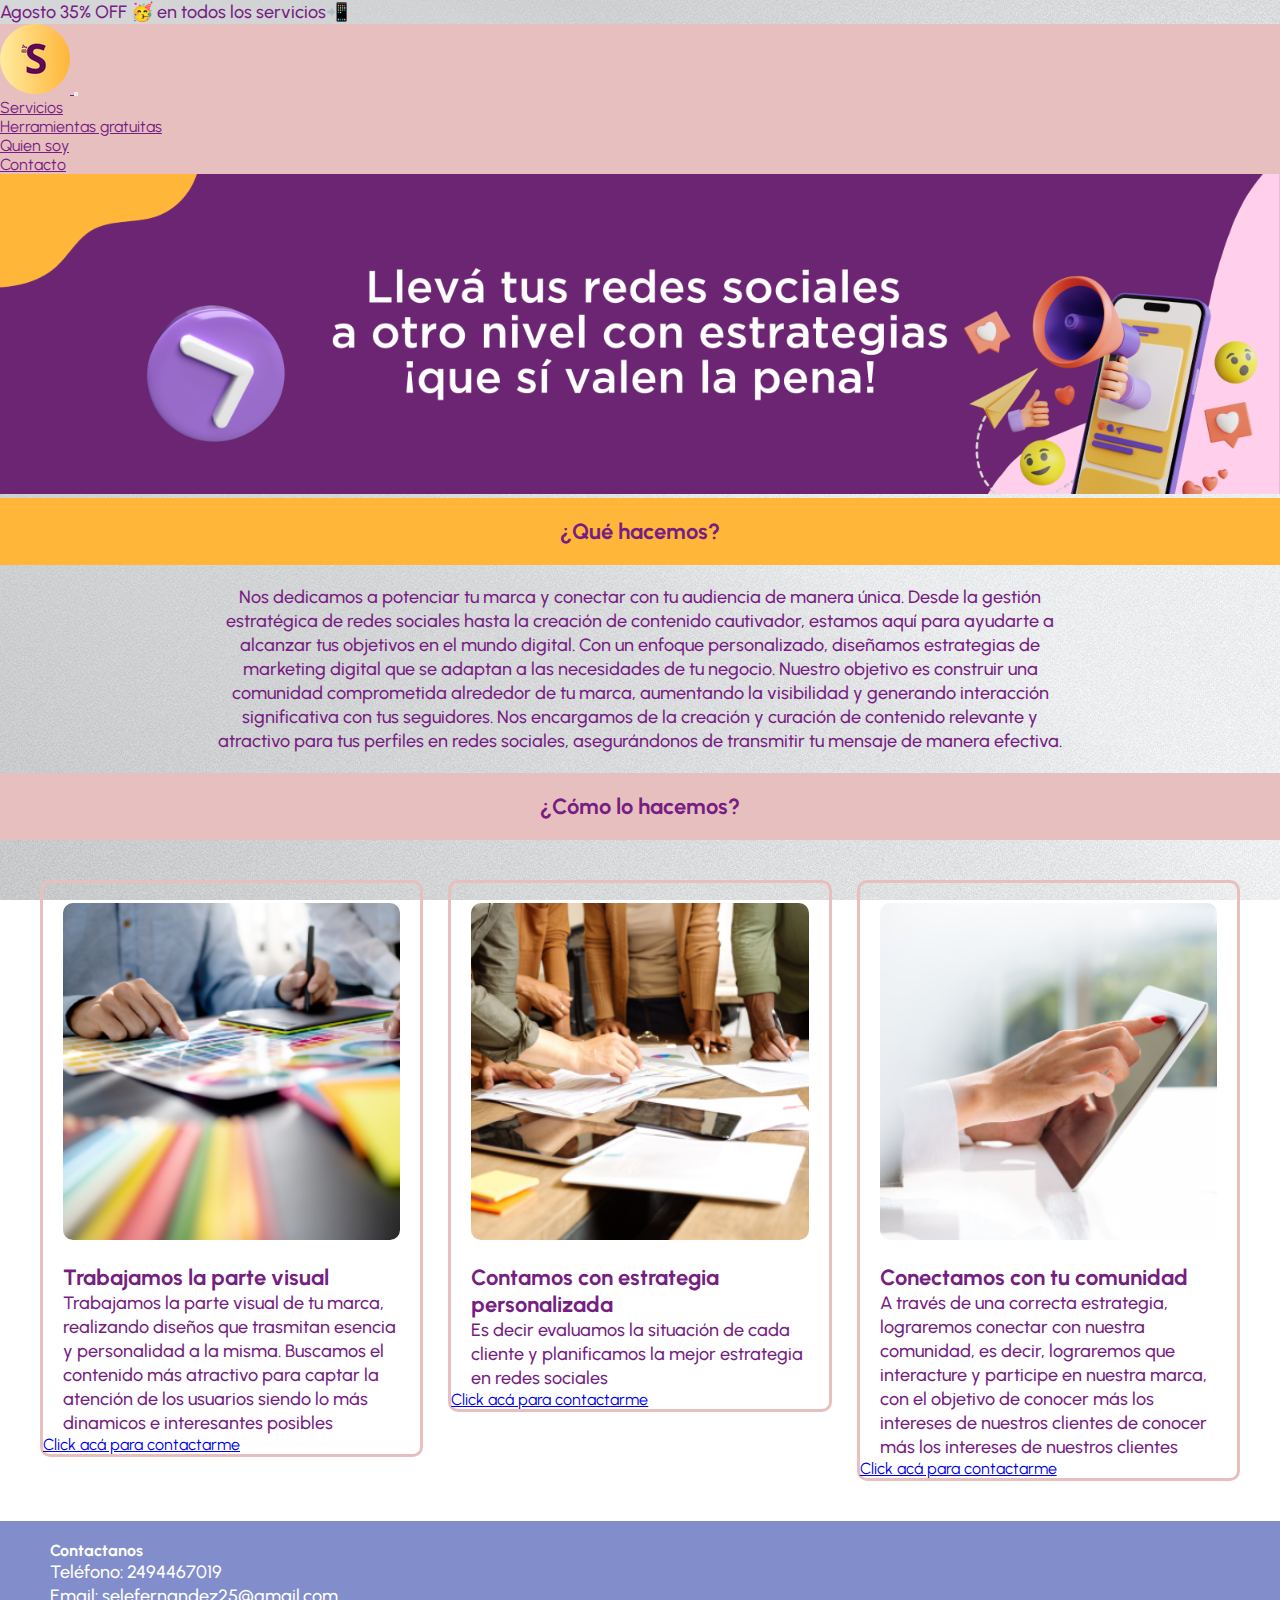
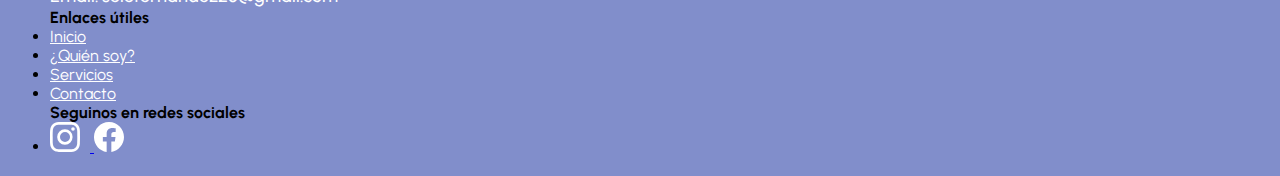
<file: index.html>
<!DOCTYPE html>
<html lang="es">
<head>
    <meta charset="UTF-8">
    <meta http-equiv="X-UA-Compatible" content="IE=edge">
    <meta name="viewport" content="width=device-width, initial-scale=1.0">
    <title>By Selene Fernandez </title>
    <!-- favicon -->
    <link rel="shortcut icon" href="./imagenes/logofinal.png">
    <link rel="stylesheet" href="./css/style.css">
    <link href="https://cdn.jsdelivr.net/npm/bootstrap@5.3.0/dist/css/bootstrap.min.css" rel="stylesheet" integrity="sha384-9ndCyUaIbzAi2FUVXJi0CjmCapSmO7SnpJef0486qhLnuZ2cdeRhO02iuK6FUUVM" crossorigin="anonymous">
</head>
<body class=".mobile-grid-home">
    <div class = "py-1 bg-white text-center text-secondary sticky-top"> 
        <p> Agosto 35% OFF 🥳 en todos los servicios📲 </p>
    </div>
    <!--navs de bootstrap-->
    <nav class="navbar navbar-expand-lg botonera"> 
        <div class="container-fluid d-flex justify-content-between align-items-center">
            <a href="index.html">
            <img src="imagenes/logofinal.png" alt="fotodelogo">
            </a>
            <button class="navbar-toggler" type="button" data-bs-toggle="collapse" data-bs-target="#navbarSupportedContent" aria-controls="navbarSupportedContent" aria-expanded="false" aria-label="Toggle navigation">
            <span class="navbar-toggler-icon"></span>
        </button>
    </div>
    <div class="collapse navbar-collapse" id="navbarSupportedContent">
        <ul class="navbar-nav ms-auto mb-2 mb-lg-0">
            <li class="nav-item">
            <a class="nav-link" href="./pages/servicios.html">Servicios</a>
            </li>
            <li class="nav-item">
                <a class="nav-link" href="./pages/herramientas.html"> Herramientas gratuitas</a>
            </li>
            <li class="nav-item">
                <a class="nav-link" href="./pages/quiensoy.html"> Quien soy</a>
            </li>
            <li class="nav-item">
                <a class="nav-link" href="./pages/contacto.html"> Contacto </a>
            </li>
        </ul>
    </div>
    </nav>
<!-- cierra navs-->
    <header> 
        <section class="portadahead"> 
        <img src="imagenes/portadaheadhome.png" class="fotohead">
        </section>
    </header>
    <main>  
        <section>
            <h3 class=" tituloque"> ¿Qué hacemos? </h3>
            <p class=" lh-base textocentrado que"> Nos dedicamos a potenciar tu marca y conectar con tu audiencia de manera única. Desde la gestión estratégica de redes sociales hasta la creación de contenido cautivador, estamos aquí para ayudarte a alcanzar tus objetivos en el mundo digital.

            Con un enfoque personalizado, diseñamos estrategias de marketing digital que se adaptan a las necesidades de tu negocio. Nuestro objetivo es construir una comunidad comprometida alrededor de tu marca, aumentando la visibilidad y generando interacción significativa con tus seguidores. 
                
            Nos encargamos de la creación y curación de contenido relevante y atractivo para tus perfiles en redes sociales, asegurándonos de transmitir tu mensaje de manera efectiva. </p>
        </Section>

        <section class="comolohacemos">  
            <h3 class="fondorosa textocentrado"> ¿Cómo lo hacemos? </h3>
            <div class="estrategia">
                <figure class="card" style="width: 75rem;">
                    <img src="imagenes/identidaddemarca.png"  class=" cardimg" alt=identidaddemarca> 
                    <h3 class="card-title"> Trabajamos la parte visual </h3>
                    <p class="card-text" > Trabajamos la parte visual de tu marca, realizando diseños que
                        trasmitan esencia y personalidad a la misma. Buscamos el contenido 
                        más atractivo para captar la atención de los usuarios siendo lo más
                        dinamicos e interesantes posibles </p>
                    <a href="https://wa.link/9zhyu4" class="btn bg-danger-subtle"> Click acá para contactarme </a>
                </figure>
                <figure class="card" style="width: 75rem;">
                    <img src="imagenes/estrategiapersonalizada.png" class=" cardimg" >
                    <h3 class="card-title" > Contamos con estrategia personalizada </h3>
                    <p class="card-text" > Es decir evaluamos la situación de cada cliente y planificamos la mejor estrategia en redes sociales </p>
                    <a href="https://wa.link/9zhyu4" class="btn bg-danger-subtle"> Click acá para contactarme </a>
                </figure>
                <figure class="card" style="width: 75rem;">
                    <img src="imagenes/crearcomunidad.png"  class="cardimg" alt="crearcomunidad" > 
                    <h3 class=" padding" > Conectamos con tu comunidad</h3>
                    <p> A través de una correcta estrategia, lograremos 
                    conectar con nuestra comunidad, es decir, lograremos que 
                    interacture y participe en nuestra marca, con el objetivo
                    de conocer más los intereses de nuestros clientes
                    de conocer más los intereses de nuestros clientes </p>
                    <a href="https://wa.link/9zhyu4" class="btn bg-danger-subtle"> Click acá para contactarme </a>
                </figure>
            </div>    
        </section>
    </main>
    <footer class="fondoazul text-white py-5">
        <div class="container">
            <div class="row">
                <div class="col-lg-4 col-md-6 row">
                    <h4 class="footer" > Contactanos </h4>
                    <p class="footer" >Teléfono: 2494467019 </p>
                    <p class="footer" >Email: selefernandez25@gmail.com</p>
                 </div>
            <div class="col-lg-4 col-md-6">
                <h4>Enlaces útiles</h4>
                <ul class="list-unstyled text-white">
                    <li><a class="footer" href="index.html">Inicio</a></li>
                    <li><a class="footer" href="./pages/quiensoy.html">¿Quién soy?</a></li>
                    <li><a class="footer" href="./pages/servicios.html">Servicios</a></li>
                    <li><a class="footer" href="./pages/contacto.html">Contacto</a></li>
                </ul>
            </div>
            <div class="col-lg-4">
              <h4>Seguinos en redes sociales</h4>
              <ul class="list-inline social-icons">
                    <li class="list-inline-item">
                        <a href="https://www.instagram.com/byselenefernandez/" target="_blank">
                        <svg xmlns="http://www.w3.org/2000/svg" width="16" height="16" fill="currentColor" class="bi bi-instagram" viewBox="0 0 16 16">
                        <path d="M8 0C5.829 0 5.556.01 4.703.048 3.85.088 3.269.222 2.76.42a3.917 3.917 0 0 0-1.417.923A3.927 3.927 0 0 0 .42 2.76C.222 3.268.087 3.85.048 4.7.01 5.555 0 5.827 0 8.001c0 2.172.01 2.444.048 3.297.04.852.174 1.433.372 1.942.205.526.478.972.923 1.417.444.445.89.719 1.416.923.51.198 1.09.333 1.942.372C5.555 15.99 5.827 16 8 16s2.444-.01 3.298-.048c.851-.04 1.434-.174 1.943-.372a3.916 3.916 0 0 0 1.416-.923c.445-.445.718-.891.923-1.417.197-.509.332-1.09.372-1.942C15.99 10.445 16 10.173 16 8s-.01-2.445-.048-3.299c-.04-.851-.175-1.433-.372-1.941a3.926 3.926 0 0 0-.923-1.417A3.911 3.911 0 0 0 13.24.42c-.51-.198-1.092-.333-1.943-.372C10.443.01 10.172 0 7.998 0h.003zm-.717 1.442h.718c2.136 0 2.389.007 3.232.046.78.035 1.204.166 1.486.275.373.145.64.319.92.599.28.28.453.546.598.92.11.281.24.705.275 1.485.039.843.047 1.096.047 3.231s-.008 2.389-.047 3.232c-.035.78-.166 1.203-.275 1.485a2.47 2.47 0 0 1-.599.919c-.28.28-.546.453-.92.598-.28.11-.704.24-1.485.276-.843.038-1.096.047-3.232.047s-2.39-.009-3.233-.047c-.78-.036-1.203-.166-1.485-.276a2.478 2.478 0 0 1-.92-.598 2.48 2.48 0 0 1-.6-.92c-.109-.281-.24-.705-.275-1.485-.038-.843-.046-1.096-.046-3.233 0-2.136.008-2.388.046-3.231.036-.78.166-1.204.276-1.486.145-.373.319-.64.599-.92.28-.28.546-.453.92-.598.282-.11.705-.24 1.485-.276.738-.034 1.024-.044 2.515-.045v.002zm4.988 1.328a.96.96 0 1 0 0 1.92.96.96 0 0 0 0-1.92zm-4.27 1.122a4.109 4.109 0 1 0 0 8.217 4.109 4.109 0 0 0 0-8.217zm0 1.441a2.667 2.667 0 1 1 0 5.334 2.667 2.667 0 0 1 0-5.334z"/>
                        </svg>
                        </a>
                        <a href="https://www.facebook.com/byselenefernandez" target="_blank"> 
                        <svg xmlns="http://www.w3.org/2000/svg" width="16" height="16" fill="currentColor" class="bi bi-facebook" viewBox="0 0 16 16">
                        <path d="M16 8.049c0-4.446-3.582-8.05-8-8.05C3.58 0-.002 3.603-.002 8.05c0 4.017 2.926 7.347 6.75 7.951v-5.625h-2.03V8.05H6.75V6.275c0-2.017 1.195-3.131 3.022-3.131.876 0 1.791.157 1.791.157v1.98h-1.009c-.993 0-1.303.621-1.303 1.258v1.51h2.218l-.354 2.326H9.25V16c3.824-.604 6.75-3.934 6.75-7.951z"/>
                        </svg>
                    </li>
                </ul> 
            </div>
          </div>
        </div>
      </footer>
    <script src="https://cdn.jsdelivr.net/npm/bootstrap@5.3.0/dist/js/bootstrap.bundle.min.js" integrity="sha384-geWF76RCwLtnZ8qwWowPQNguL3RmwHVBC9FhGdlKrxdiJJigb/j/68SIy3Te4Bkz" crossorigin="anonymous"></script>
</body>
</html>
</file>
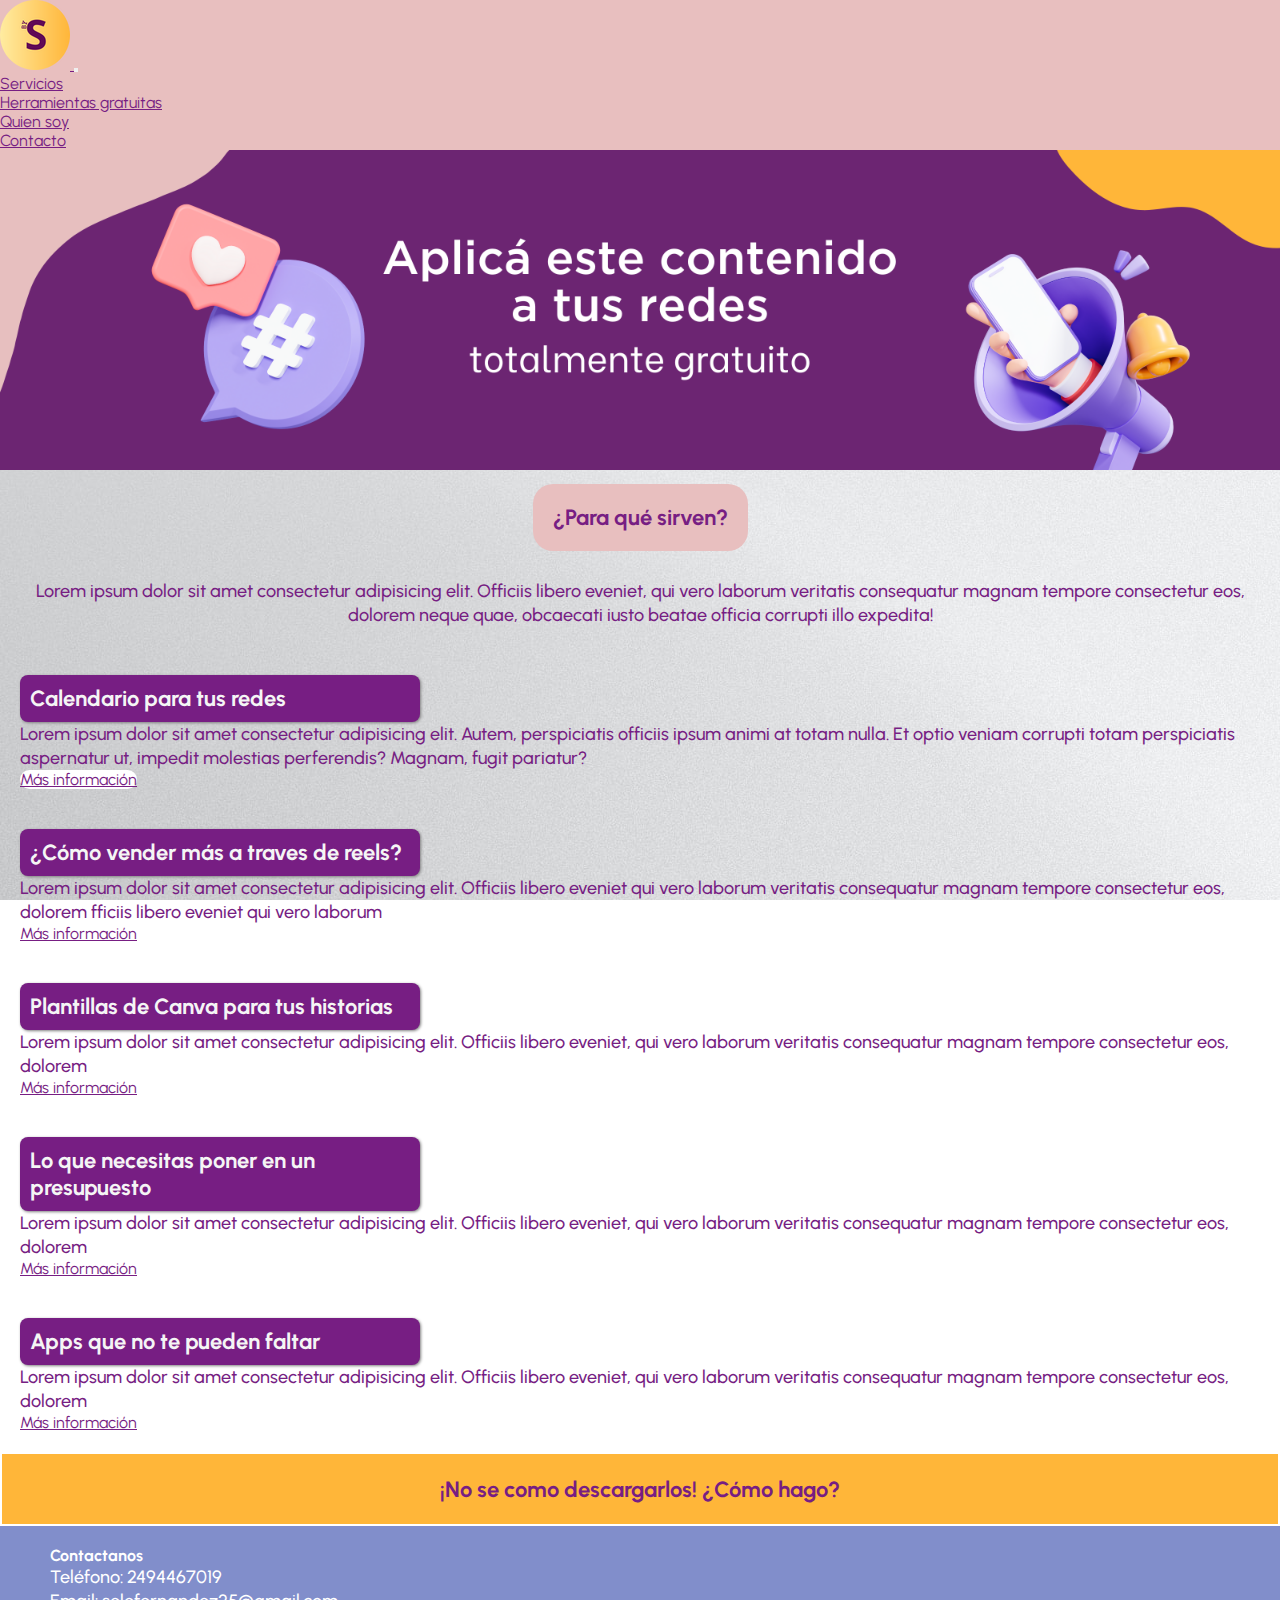
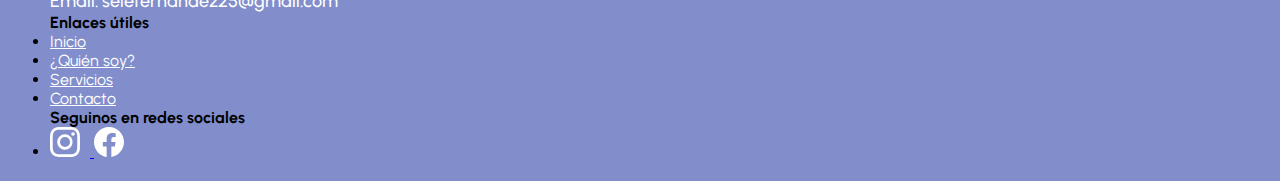
<file: pages/herramientas.html>
<!DOCTYPE html>
<html lang="es">
<head>
    <meta charset="UTF-8">
    <meta http-equiv="X-UA-Compatible" content="IE=edge">
    <meta name="viewport" content="width=device-width, initial-scale=1.0">
    <title>By Selene Fernandez </title>
    <!-- favicon -->
    <link rel="shortcut icon" href="../imagenes/logofinal.png">
    <link rel="stylesheet" href="../css/style.css">
    <link href="https://cdn.jsdelivr.net/npm/bootstrap@5.3.0/dist/css/bootstrap.min.css" rel="stylesheet" integrity="sha384-9ndCyUaIbzAi2FUVXJi0CjmCapSmO7SnpJef0486qhLnuZ2cdeRhO02iuK6FUUVM" crossorigin="anonymous">
</head>
<body>
    <nav class="navbar navbar-expand-sm botonera"> 
        <div class="container-fluid d-flex justify-content-between align-items-center">
        <a href="../index.html">
             <img src="../imagenes/logofinal.png" alt="fotodelogo">
        </a>
        <button class="navbar-toggler" type="button" data-bs-toggle="collapse" data-bs-target="#navbarSupportedContent" aria-controls="navbarSupportedContent" aria-expanded="false" aria-label="Toggle navigation">
          <span class="navbar-toggler-icon"></span>
        </button>
      </div>
      <div class="collapse navbar-collapse" id="navbarSupportedContent">
        <ul class="navbar-nav ms-auto mb-2 mb-lg-0">
            <li class="nav-item">
              <a class="nav-link" href="servicios.html">Servicios</a>
            </li>
            <li class="nav-item">
              <a class="nav-link" href="herramientas.html"> Herramientas gratuitas</a>
            </li>
            <li class="nav-item">
              <a class="nav-link" href="quiensoy.html"> Quien soy</a>
            </li>
            <li class="nav-item">
                <a class="nav-link" href="contacto.html"> Contacto </a>
            </li>
          </ul>
        </div>
    </nav>
    <header> 
        <section class="fotohead">
        <img src="../imagenes/portadaherramientas.png" class ="fotohead" >
        </section>
    </header>
    <main> 
        <section class="tituloherramientas">
            <h3 class="fs-5"> ¿Para qué sirven? </h3>
            <p class="parrafoherramientas padding"> Lorem ipsum dolor sit amet consectetur adipisicing elit. Officiis libero eveniet, qui vero laborum veritatis consequatur magnam tempore consectetur eos, dolorem
            neque quae, obcaecati iusto beatae officia corrupti illo expedita!</p>
        </section>
        <!--Empieza el sistema de grilla con bootstrap-->
        <section class="container-fluid "> 
            <div class="row justify-content-center">
            <article class="p-2 col-12 col-sm-6 col-md-6">
                <div class="bg-body-secondary card border-danger-subtle mb-6 padding">
                      <h3 class="cadaherramienta"> Calendario para tus redes </h5>
                      <p class="card-text"> Lorem ipsum dolor sit amet consectetur adipisicing elit. Autem, perspiciatis officiis ipsum animi at totam nulla. Et optio veniam corrupti totam perspiciatis aspernatur ut, impedit molestias perferendis? Magnam, fugit pariatur? </p>
                      <a href="#" class=" btn botonh bg-danger-subtle" > Más información </a>
                </div>
            </article>
            <article  class= "p-2 col-12 col-sm-6 col-md-6"> 
                <div class="bg-body-secondary card border-danger-subtle mb-6 padding">
                <h3 class="cadaherramienta"> ¿Cómo vender más a traves de reels? </h3>
                <p> Lorem ipsum dolor sit amet consectetur adipisicing elit. Officiis libero eveniet qui vero laborum veritatis consequatur magnam tempore consectetur eos, dolorem fficiis libero eveniet qui vero laborum</p>
                <a href="#" class="btn botonh bg-danger-subtle"> Más información </a>
                </div>
            </article>

            <article class= "p-2 col-12 col-sm-6 col-md-6"> 
                <div class="bg-body-secondary card border-danger-subtle mb-6 padding">
                <h3 class=" fs-5 cadaherramienta" > Plantillas de Canva para tus historias  </h3>
                <p> Lorem ipsum dolor sit amet consectetur adipisicing elit. Officiis libero eveniet, 
                qui vero laborum veritatis consequatur magnam tempore consectetur eos, dolorem</p>
                <a href="#" class="btn botonh bg-danger-subtle"> Más información </a>
                <div>
            </article>

            <article class= "p-2 col-12 col-sm-6 col-md-6"> 
                <div class="bg-body-secondary card border-danger-subtle mb-6 padding">
                <h3 class="fs-5 cadaherramienta"> Lo que necesitas poner en un presupuesto </h3>
                <p> Lorem ipsum dolor sit amet consectetur adipisicing elit. Officiis libero eveniet, 
                qui vero laborum veritatis consequatur magnam tempore consectetur eos, dolorem</p>
                <a href="#" class="btn botonh bg-danger-subtle"> Más información </a>
                </div>
            </article>

            <article class=" p-2 col-12 col-sm-6 col-md-6 ">
                <div class="bg-body-secondary card border-danger-subtle mb-6 padding">
                <h3 class="fs-5 cadaherramienta" > Apps que no te pueden faltar </h3>
                <p> Lorem ipsum dolor sit amet consectetur adipisicing elit. Officiis libero eveniet, 
                qui vero laborum veritatis consequatur magnam tempore consectetur eos, dolorem</p>
                <a href="#" class="btn botonh bg-danger-subtle"> Más información </a>
                </div>
            </article>
        </div>
        </section>
        
        <section>
            <article class="clickdescarga">
                <h3 class="textocentrado"> ¡No se como descargarlos! ¿Cómo hago? </h3> 
            </article>
        
        </section>
    </main>
    <!-- ends main-->
    <footer>
    </footer>
    <!-- ends footer-->
    <footer class="fondoazul text-white py-5">
        <div class="container">
          <div class="row">
            <div class="col-lg-4 col-md-6 row">
              <h4 class="footer"> Contactanos </h4>
              <p class="footer">Teléfono: 2494467019 </p>
              <p class="footer">Email: selefernandez25@gmail.com</p>
            </div>
            <div class="col-lg-4 col-md-6">
              <h4>Enlaces útiles</h4>
              <ul class="list-unstyled text-white">
                <li><a class="footer" href="index.html">Inicio</a></li>
                <li><a class="footer" href="./pages/quiensoy.html">¿Quién soy?</a></li>
                <li><a class="footer" href="./pages/servicios.html">Servicios</a></li>
                <li><a class="footer" href="./pages/contacto.html">Contacto</a></li>
              </ul>
            </div>
            <div class="col-lg-4">
              <h4>Seguinos en redes sociales</h4>
              <ul class="list-inline social-icons">
                    <li class="list-inline-item">
                        <a href="https://www.instagram.com/byselenefernandez/" target="_blank">
                        <svg xmlns="http://www.w3.org/2000/svg" width="16" height="16" fill="currentColor" class="bi bi-instagram" viewBox="0 0 16 16">
                        <path d="M8 0C5.829 0 5.556.01 4.703.048 3.85.088 3.269.222 2.76.42a3.917 3.917 0 0 0-1.417.923A3.927 3.927 0 0 0 .42 2.76C.222 3.268.087 3.85.048 4.7.01 5.555 0 5.827 0 8.001c0 2.172.01 2.444.048 3.297.04.852.174 1.433.372 1.942.205.526.478.972.923 1.417.444.445.89.719 1.416.923.51.198 1.09.333 1.942.372C5.555 15.99 5.827 16 8 16s2.444-.01 3.298-.048c.851-.04 1.434-.174 1.943-.372a3.916 3.916 0 0 0 1.416-.923c.445-.445.718-.891.923-1.417.197-.509.332-1.09.372-1.942C15.99 10.445 16 10.173 16 8s-.01-2.445-.048-3.299c-.04-.851-.175-1.433-.372-1.941a3.926 3.926 0 0 0-.923-1.417A3.911 3.911 0 0 0 13.24.42c-.51-.198-1.092-.333-1.943-.372C10.443.01 10.172 0 7.998 0h.003zm-.717 1.442h.718c2.136 0 2.389.007 3.232.046.78.035 1.204.166 1.486.275.373.145.64.319.92.599.28.28.453.546.598.92.11.281.24.705.275 1.485.039.843.047 1.096.047 3.231s-.008 2.389-.047 3.232c-.035.78-.166 1.203-.275 1.485a2.47 2.47 0 0 1-.599.919c-.28.28-.546.453-.92.598-.28.11-.704.24-1.485.276-.843.038-1.096.047-3.232.047s-2.39-.009-3.233-.047c-.78-.036-1.203-.166-1.485-.276a2.478 2.478 0 0 1-.92-.598 2.48 2.48 0 0 1-.6-.92c-.109-.281-.24-.705-.275-1.485-.038-.843-.046-1.096-.046-3.233 0-2.136.008-2.388.046-3.231.036-.78.166-1.204.276-1.486.145-.373.319-.64.599-.92.28-.28.546-.453.92-.598.282-.11.705-.24 1.485-.276.738-.034 1.024-.044 2.515-.045v.002zm4.988 1.328a.96.96 0 1 0 0 1.92.96.96 0 0 0 0-1.92zm-4.27 1.122a4.109 4.109 0 1 0 0 8.217 4.109 4.109 0 0 0 0-8.217zm0 1.441a2.667 2.667 0 1 1 0 5.334 2.667 2.667 0 0 1 0-5.334z"/>
                        </svg>
                        </a>
                        <a href="https://www.facebook.com/byselenefernandez" target="_blank"> 
                        <svg xmlns="http://www.w3.org/2000/svg" width="16" height="16" fill="currentColor" class="bi bi-facebook" viewBox="0 0 16 16">
                        <path d="M16 8.049c0-4.446-3.582-8.05-8-8.05C3.58 0-.002 3.603-.002 8.05c0 4.017 2.926 7.347 6.75 7.951v-5.625h-2.03V8.05H6.75V6.275c0-2.017 1.195-3.131 3.022-3.131.876 0 1.791.157 1.791.157v1.98h-1.009c-.993 0-1.303.621-1.303 1.258v1.51h2.218l-.354 2.326H9.25V16c3.824-.604 6.75-3.934 6.75-7.951z"/>
                        </svg>
                    </li>
                </ul> 
            </div>
          </div>
        </div>
      </footer>
    <script src="https://cdn.jsdelivr.net/npm/bootstrap@5.3.0/dist/js/bootstrap.bundle.min.js" integrity="sha384-geWF76RCwLtnZ8qwWowPQNguL3RmwHVBC9FhGdlKrxdiJJigb/j/68SIy3Te4Bkz" crossorigin="anonymous"></script>
</body>
</body>
</html>
</file>
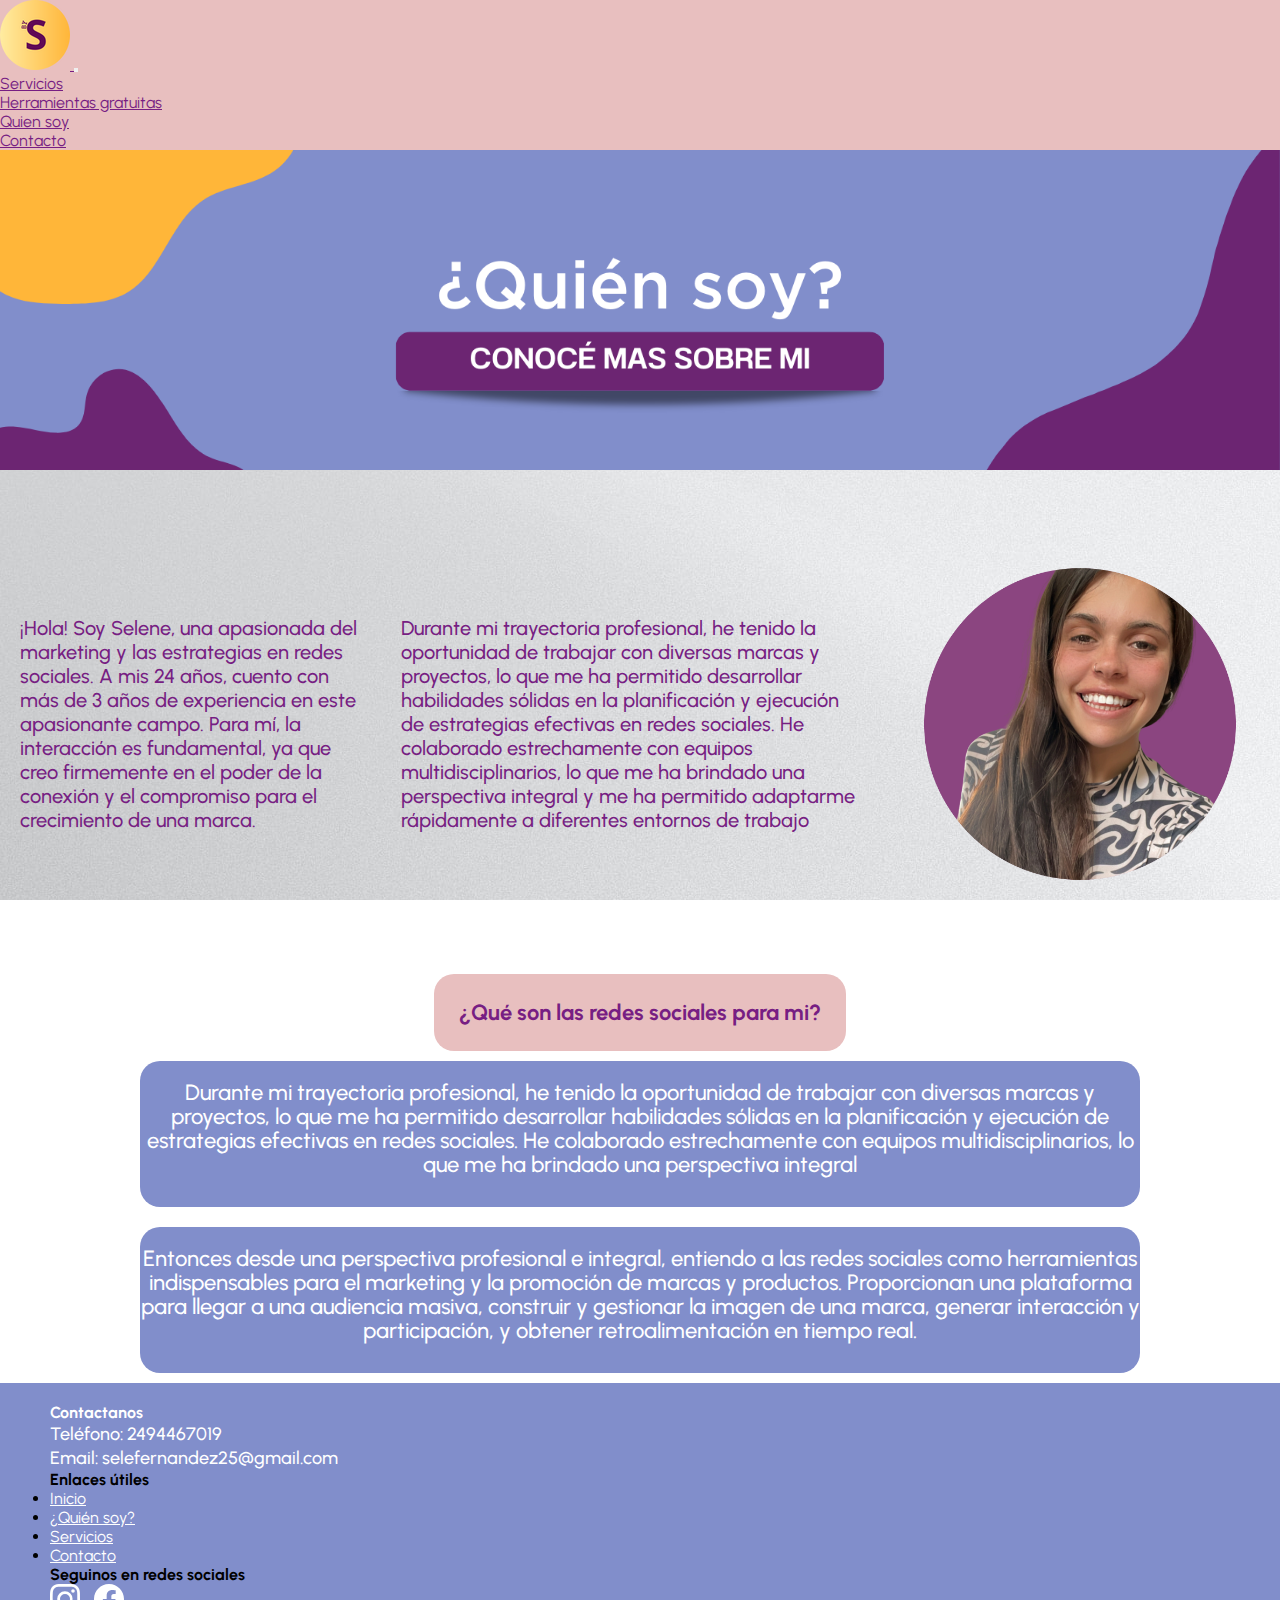
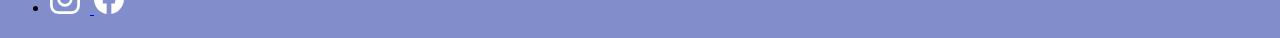
<file: pages/quiensoy.html>
<!DOCTYPE html>
<html lang="es">
<head>
    <meta charset="UTF-8">
    <meta http-equiv="X-UA-Compatible" content="IE=edge">
    <meta name="viewport" content="width=device-width, initial-scale=1.0">
    <title>By Selene Fernandez </title>
    <!-- favicon -->
    <link rel="shortcut icon" href="../imagenes/logofinal.png">
    <link rel="stylesheet" href="../css/style.css">
    <link href="https://cdn.jsdelivr.net/npm/bootstrap@5.3.0/dist/css/bootstrap.min.css" rel="stylesheet" integrity="sha384-9ndCyUaIbzAi2FUVXJi0CjmCapSmO7SnpJef0486qhLnuZ2cdeRhO02iuK6FUUVM" crossorigin="anonymous">
</head>
<body>
    <nav class="navbar navbar-expand-sm botonera"> 
        <div class="container-fluid d-flex justify-content-between align-items-center">
        <a href="../index.html">
             <img src="../imagenes/logofinal.png" alt="fotodelogo">
        </a>
        <button class="navbar-toggler" type="button" data-bs-toggle="collapse" data-bs-target="#navbarSupportedContent" aria-controls="navbarSupportedContent" aria-expanded="false" aria-label="Toggle navigation">
          <span class="navbar-toggler-icon"></span>
        </button>
      </div>
      <div class="collapse navbar-collapse" id="navbarSupportedContent">
        <ul class="navbar-nav ms-auto mb-2 mb-lg-0">
            <li class="nav-item">
              <a class="nav-link" href="servicios.html">Servicios</a>
            </li>
            <li class="nav-item">
              <a class="nav-link" href="herramientas.html"> Herramientas gratuitas</a>
            </li>
            <li class="nav-item">
              <a class="nav-link" href="quiensoy.html"> Quien soy</a>
            </li>
            <li class="nav-item">
                <a class="nav-link" href="contacto.html"> Contacto </a>
            </li>
          </ul>
        </div>
    </nav>
    <header> 
        <img class="fotohead" src="../imagenes/quiensoy.png" alt="portada head">
    </header>
    <main>
        <section class="quiensoy"> 
            <p>¡Hola! Soy Selene, una apasionada del marketing y las estrategias en redes sociales. A mis 24 años, cuento con más de 3 años de experiencia en este apasionante campo. Para mí, la interacción es fundamental, ya que creo firmemente en el poder de la conexión y el compromiso para el crecimiento de una marca.</p>

            <p> Durante mi trayectoria profesional, he tenido la oportunidad de trabajar con diversas marcas y proyectos, lo que me ha permitido desarrollar habilidades sólidas en la planificación y ejecución de estrategias efectivas en redes sociales. He colaborado estrechamente con equipos multidisciplinarios, lo que me ha brindado una perspectiva integral y me ha permitido adaptarme rápidamente a diferentes entornos de trabajo</p>

            <img class="imgquiensoy" src="../imagenes/imagenselene.png" alt="imagen quien soy">
        </section>
        <section class= "perspectiva">
            <h3> ¿Qué son las redes sociales para mi? </h3>
            <div>
              <p> Durante mi trayectoria profesional, he tenido la oportunidad de trabajar con diversas marcas y proyectos, lo que me ha permitido desarrollar habilidades sólidas en la planificación y ejecución de estrategias efectivas en redes sociales. He colaborado estrechamente con equipos multidisciplinarios, lo que me ha brindado una perspectiva integral </p>
            </div>
            <div>
              <p> Entonces desde una perspectiva profesional e integral, entiendo a las redes sociales como herramientas indispensables para el marketing y la promoción de marcas y productos. Proporcionan una plataforma para llegar a una audiencia masiva, construir y gestionar la imagen de una marca, generar interacción y participación, y obtener retroalimentación en tiempo real. </p>
            </div>
        </section>
    </main> 
    <footer class="fondoazul text-white py-5">
      <div class="container">
        <div class="row">
          <div class="col-lg-4 col-md-6">
            <h4 class="footer"> Contactanos </h4>
            <p class="footer">Teléfono: 2494467019 </p>
            <p class="footer">Email: selefernandez25@gmail.com</p>
          </div>
          <div class="col-lg-4 col-md-6">
            <h4>Enlaces útiles</h4>
            <ul class="list-unstyled text-white">
              <li><a class="footer" href="../index.html">Inicio</a></li>
              <li><a class="footer" href="pages/quiensoy.html">¿Quién soy?</a></li>
              <li><a class="footer" href="pages/servicios.html">Servicios</a></li>
              <li><a class="footer" href="pages/contacto.html">Contacto</a></li>
            </ul>
          </div>
          <div class="col-lg-4">
            <h4>Seguinos en redes sociales</h4>
            <ul class="list-inline social-icons">
                  <li class="list-inline-item">
                      <a href="https://www.instagram.com/byselenefernandez/" target="_blank">
                      <svg xmlns="http://www.w3.org/2000/svg" width="16" height="16" fill="currentColor" class="bi bi-instagram" viewBox="0 0 16 16">
                      <path d="M8 0C5.829 0 5.556.01 4.703.048 3.85.088 3.269.222 2.76.42a3.917 3.917 0 0 0-1.417.923A3.927 3.927 0 0 0 .42 2.76C.222 3.268.087 3.85.048 4.7.01 5.555 0 5.827 0 8.001c0 2.172.01 2.444.048 3.297.04.852.174 1.433.372 1.942.205.526.478.972.923 1.417.444.445.89.719 1.416.923.51.198 1.09.333 1.942.372C5.555 15.99 5.827 16 8 16s2.444-.01 3.298-.048c.851-.04 1.434-.174 1.943-.372a3.916 3.916 0 0 0 1.416-.923c.445-.445.718-.891.923-1.417.197-.509.332-1.09.372-1.942C15.99 10.445 16 10.173 16 8s-.01-2.445-.048-3.299c-.04-.851-.175-1.433-.372-1.941a3.926 3.926 0 0 0-.923-1.417A3.911 3.911 0 0 0 13.24.42c-.51-.198-1.092-.333-1.943-.372C10.443.01 10.172 0 7.998 0h.003zm-.717 1.442h.718c2.136 0 2.389.007 3.232.046.78.035 1.204.166 1.486.275.373.145.64.319.92.599.28.28.453.546.598.92.11.281.24.705.275 1.485.039.843.047 1.096.047 3.231s-.008 2.389-.047 3.232c-.035.78-.166 1.203-.275 1.485a2.47 2.47 0 0 1-.599.919c-.28.28-.546.453-.92.598-.28.11-.704.24-1.485.276-.843.038-1.096.047-3.232.047s-2.39-.009-3.233-.047c-.78-.036-1.203-.166-1.485-.276a2.478 2.478 0 0 1-.92-.598 2.48 2.48 0 0 1-.6-.92c-.109-.281-.24-.705-.275-1.485-.038-.843-.046-1.096-.046-3.233 0-2.136.008-2.388.046-3.231.036-.78.166-1.204.276-1.486.145-.373.319-.64.599-.92.28-.28.546-.453.92-.598.282-.11.705-.24 1.485-.276.738-.034 1.024-.044 2.515-.045v.002zm4.988 1.328a.96.96 0 1 0 0 1.92.96.96 0 0 0 0-1.92zm-4.27 1.122a4.109 4.109 0 1 0 0 8.217 4.109 4.109 0 0 0 0-8.217zm0 1.441a2.667 2.667 0 1 1 0 5.334 2.667 2.667 0 0 1 0-5.334z"/>
                      </svg>
                      </a>
                      <a href="https://www.facebook.com/byselenefernandez" target="_blank"> 
                      <svg xmlns="http://www.w3.org/2000/svg" width="16" height="16" fill="currentColor" class="bi bi-facebook" viewBox="0 0 16 16">
                      <path d="M16 8.049c0-4.446-3.582-8.05-8-8.05C3.58 0-.002 3.603-.002 8.05c0 4.017 2.926 7.347 6.75 7.951v-5.625h-2.03V8.05H6.75V6.275c0-2.017 1.195-3.131 3.022-3.131.876 0 1.791.157 1.791.157v1.98h-1.009c-.993 0-1.303.621-1.303 1.258v1.51h2.218l-.354 2.326H9.25V16c3.824-.604 6.75-3.934 6.75-7.951z"/>
                      </svg>
                  </li>
              </ul> 
          </div>
        </div>
      </div>
    </footer>
    
<script src="https://cdn.jsdelivr.net/npm/bootstrap@5.3.0/dist/js/bootstrap.bundle.min.js" integrity="sha384-geWF76RCwLtnZ8qwWowPQNguL3RmwHVBC9FhGdlKrxdiJJigb/j/68SIy3Te4Bkz" crossorigin="anonymous"></script>

</body>
</html>
</file>
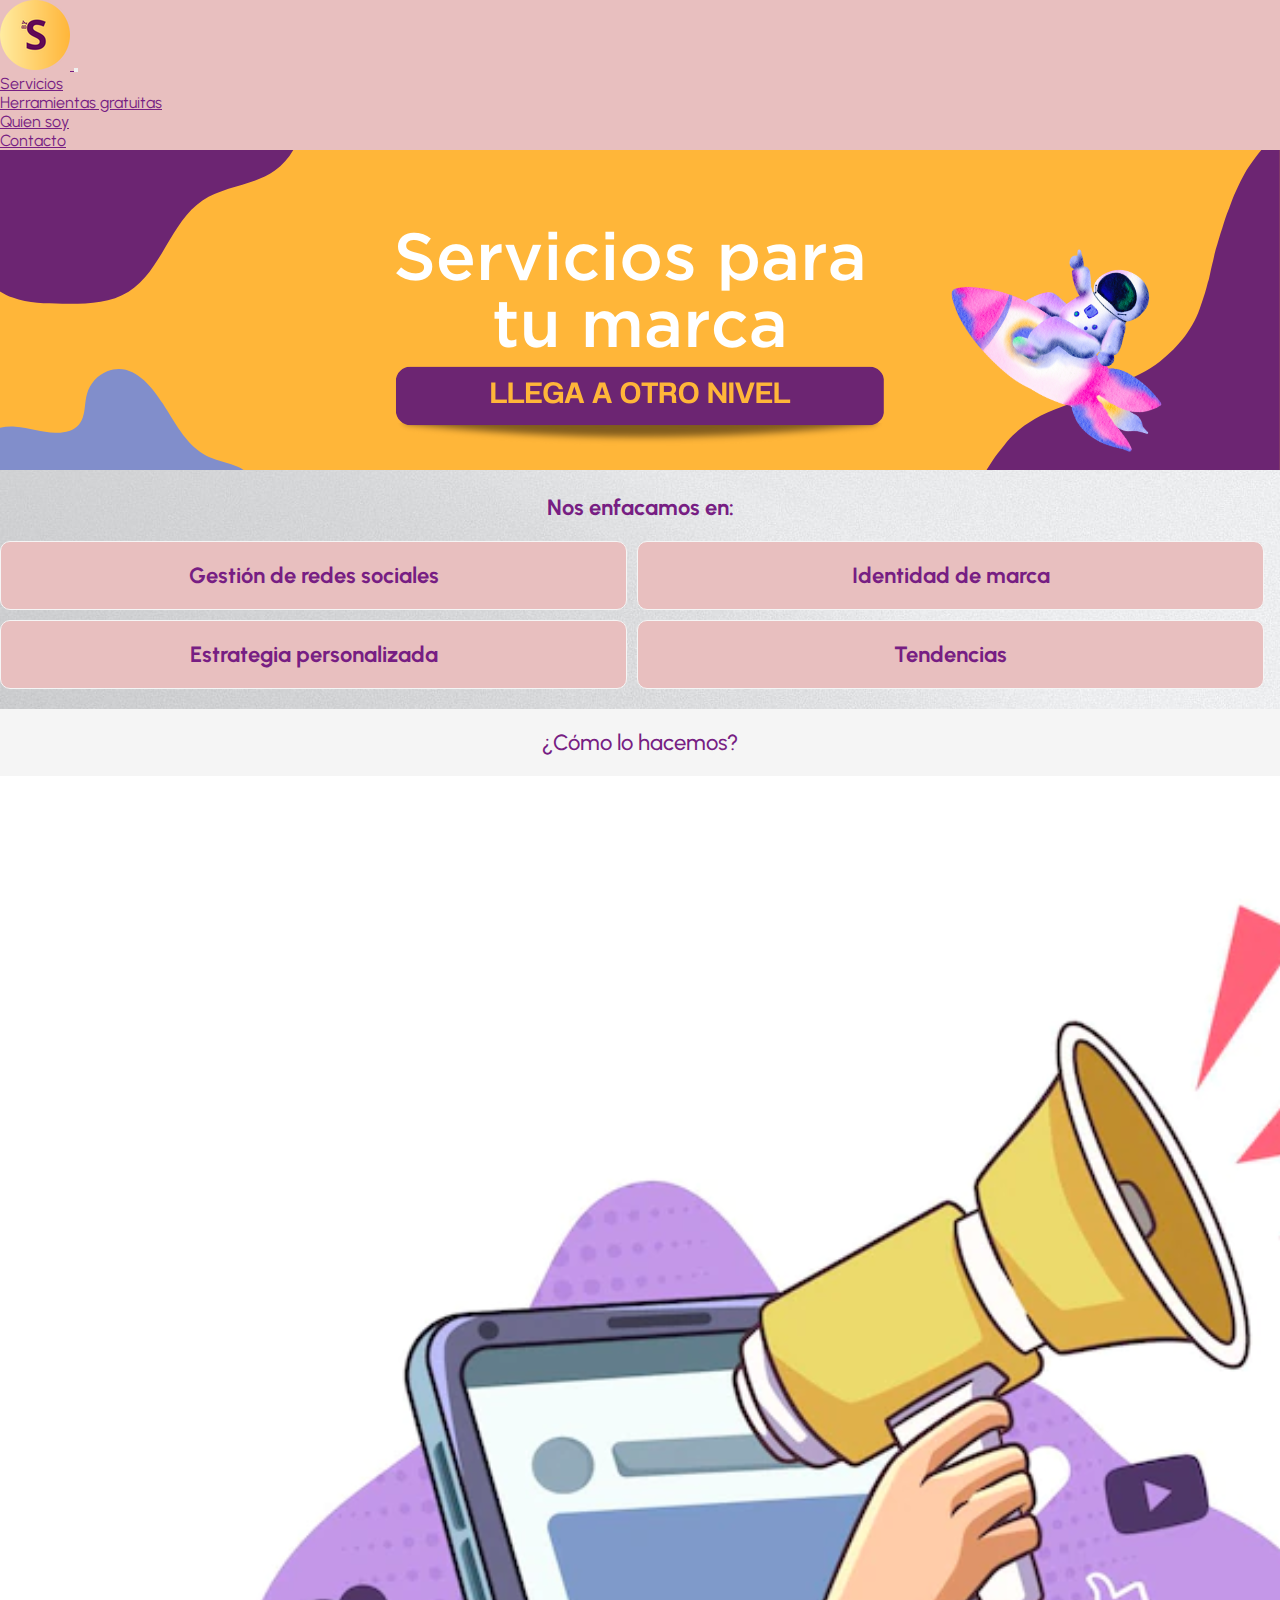
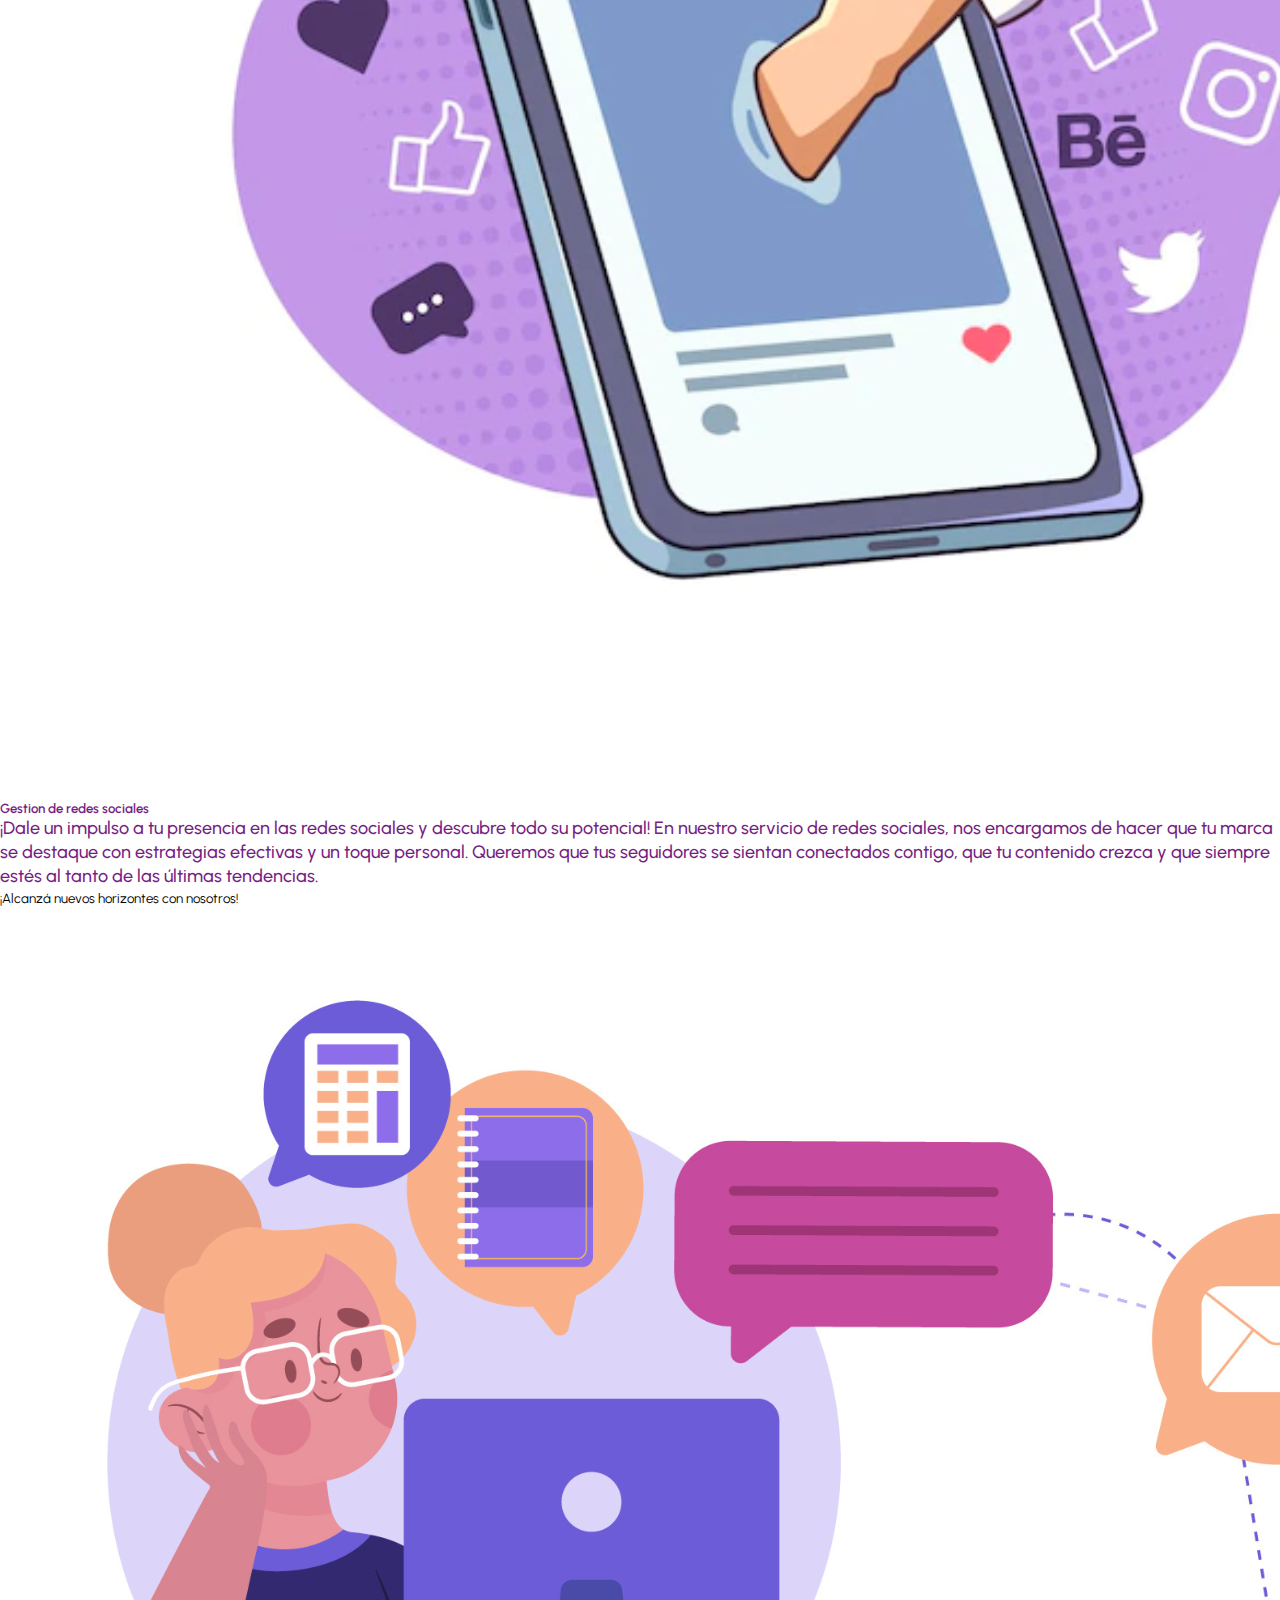
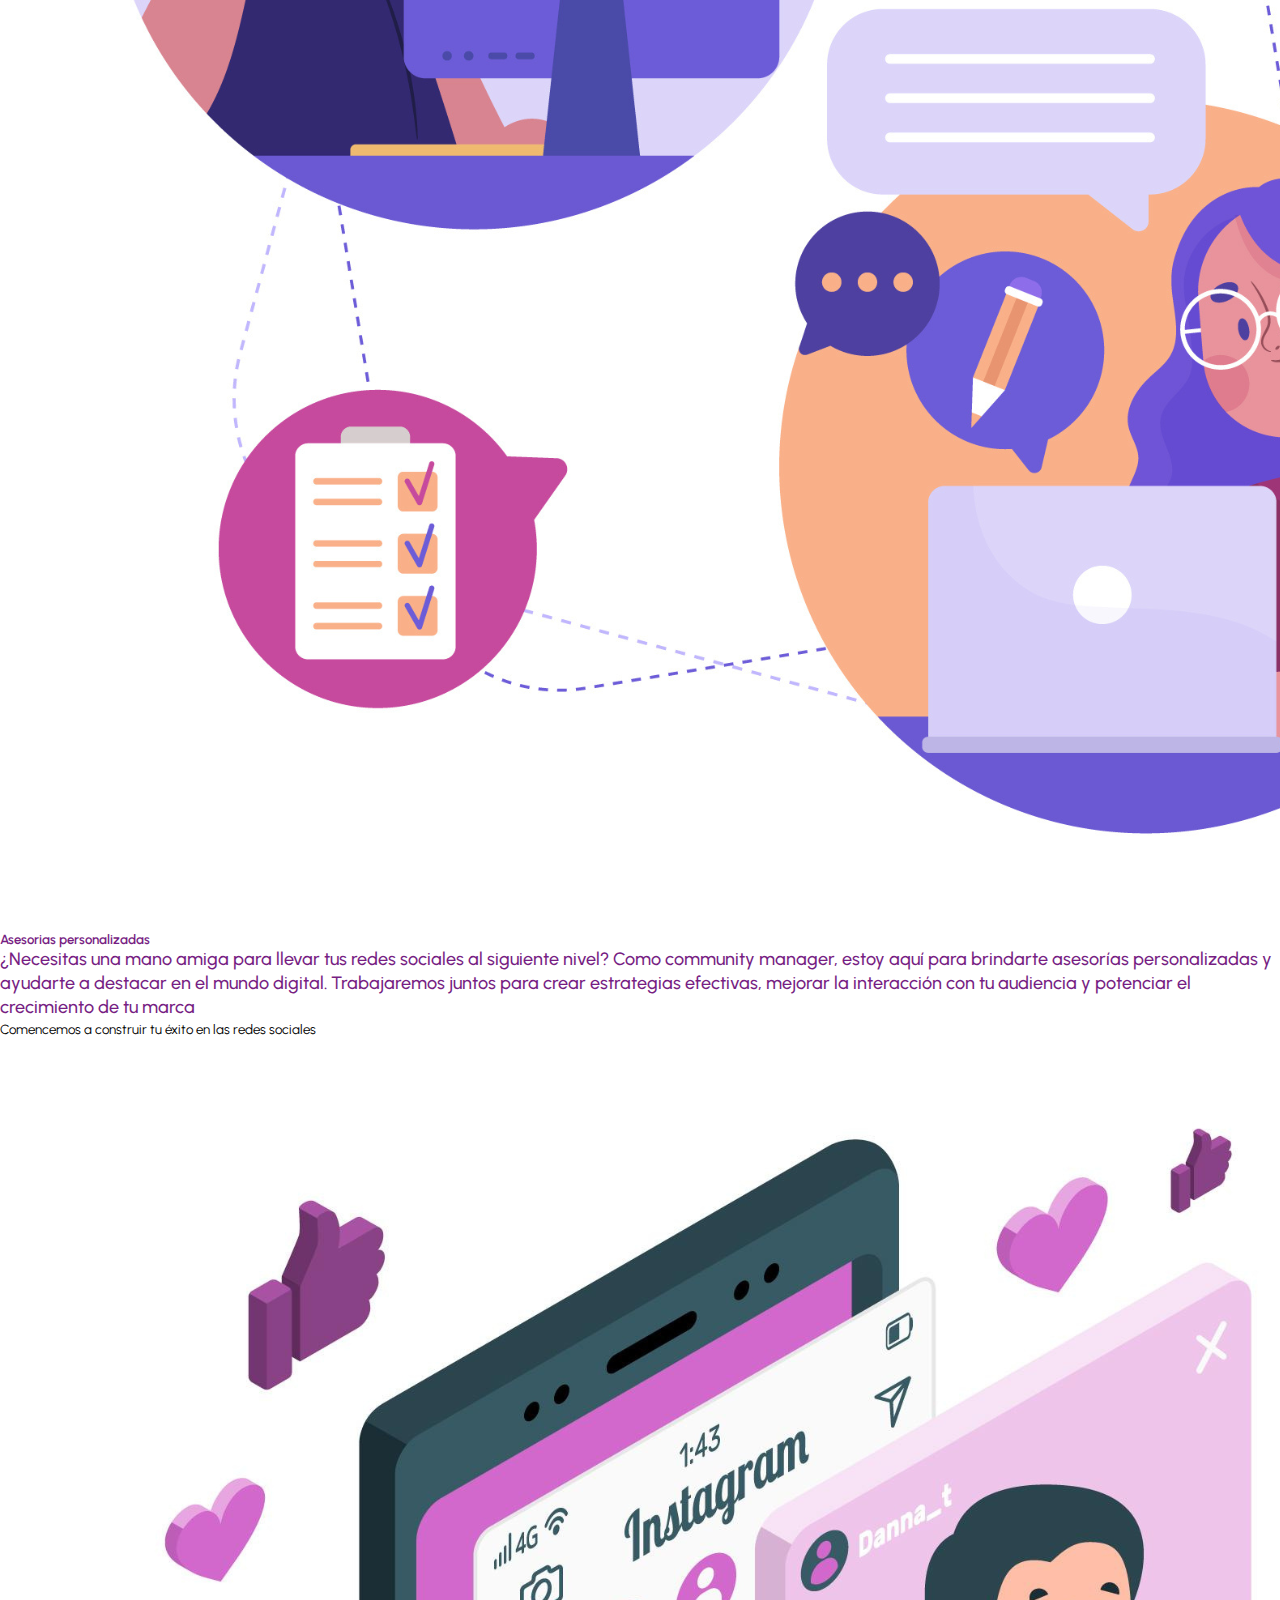
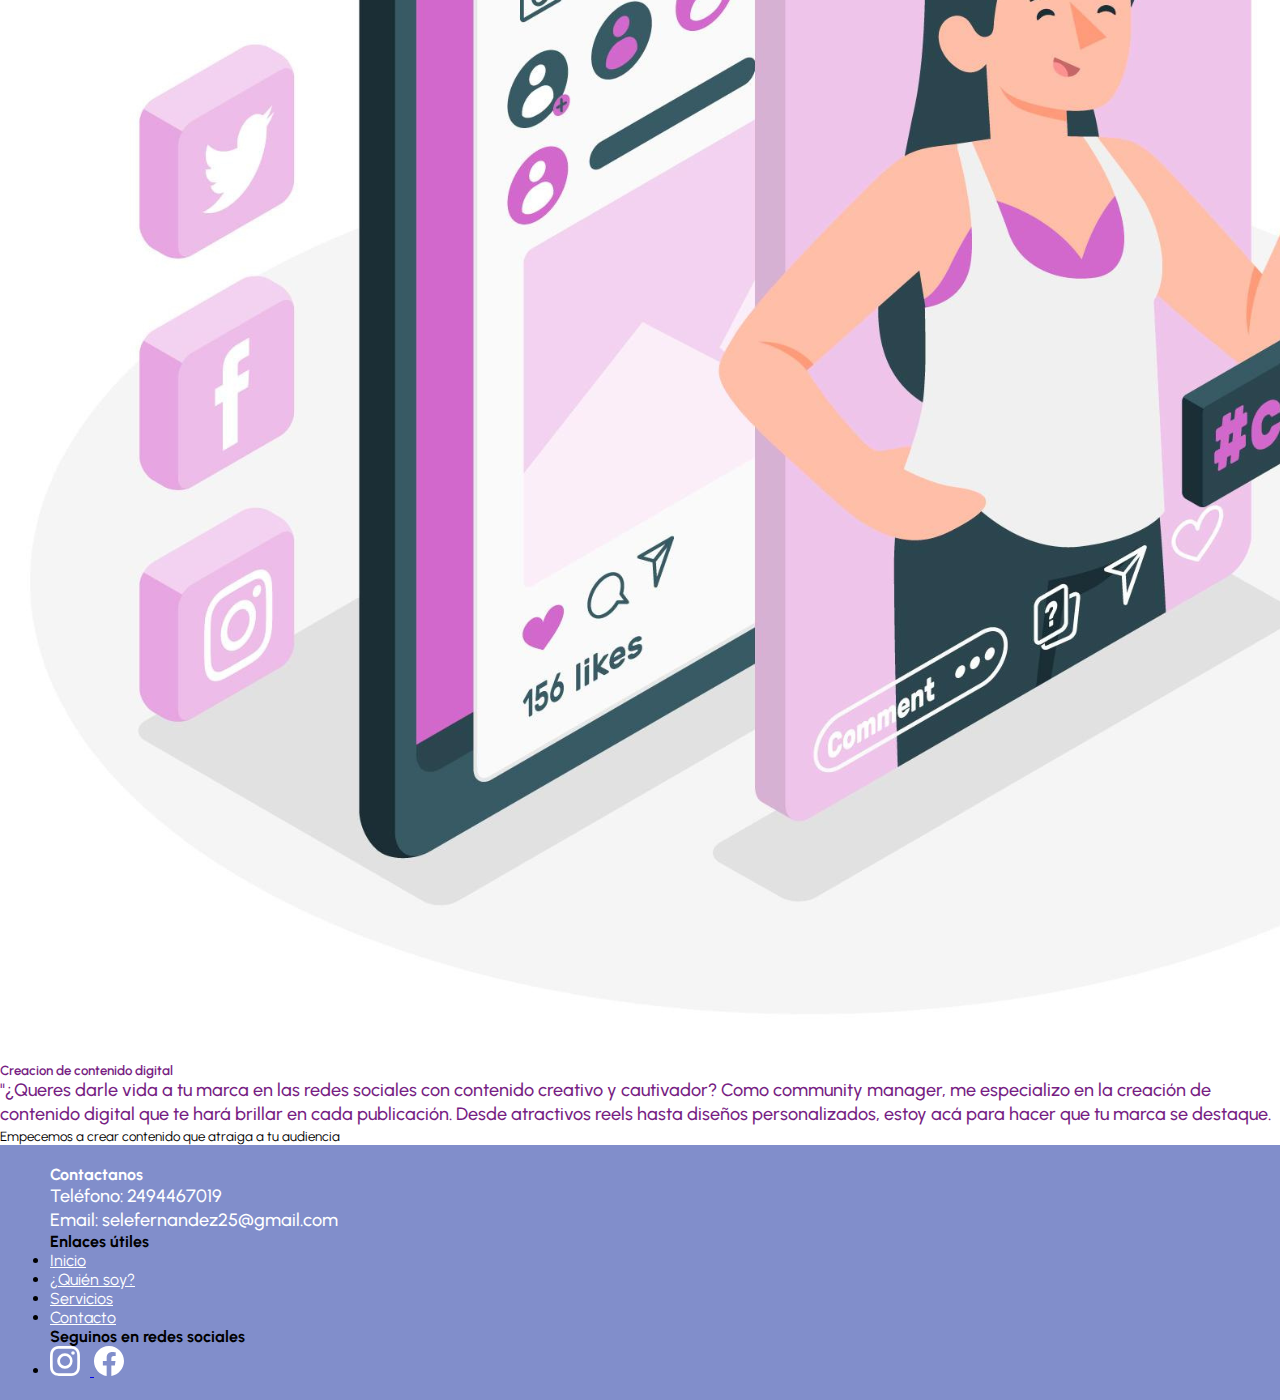
<file: pages/servicios.html>
<!DOCTYPE html>
<html lang="es">
<head>
    <meta charset="UTF-8">
    <meta http-equiv="X-UA-Compatible" content="IE=edge">
    <meta name="viewport" content="width=device-width, initial-scale=1.0">
    <title>By Selene Fernandez </title>
    <!-- favicon -->
    <link rel="shortcut icon" href="../imagenes/logofinal.png">
    <link rel="stylesheet" href="../css/style.css">
    <link href="https://cdn.jsdelivr.net/npm/bootstrap@5.3.0/dist/css/bootstrap.min.css" rel="stylesheet" integrity="sha384-9ndCyUaIbzAi2FUVXJi0CjmCapSmO7SnpJef0486qhLnuZ2cdeRhO02iuK6FUUVM" crossorigin="anonymous">
</head>
<body>
    <nav class="navbar navbar-expand-sm botonera"> 
        <div class="container-fluid d-flex justify-content-between align-items-center">
        <a href="../index.html">
             <img src="../imagenes/logofinal.png" alt="fotodelogo">
        </a>
        <button class="navbar-toggler" type="button" data-bs-toggle="collapse" data-bs-target="#navbarSupportedContent" aria-controls="navbarSupportedContent" aria-expanded="false" aria-label="Toggle navigation">
          <span class="navbar-toggler-icon"></span>
        </button>
      </div>
      <div class="collapse navbar-collapse" id="navbarSupportedContent">
        <ul class="navbar-nav ms-auto mb-2 mb-lg-0">
            <li class="nav-item">
              <a class="nav-link" href="servicios.html">Servicios</a>
            </li>
            <li class="nav-item">
              <a class="nav-link" href="herramientas.html"> Herramientas gratuitas</a>
            </li>
            </li>
            <li class="nav-item">
              <a class="nav-link" href="quiensoy.html"> Quien soy</a>
            </li>
            <li class="nav-item">
                <a class="nav-link" href="contacto.html"> Contacto </a>
            </li>
          </ul>
        </div>
    </nav>
    <header> 
        <img class="fotohead" src="../imagenes/portadaservicios.png" alt="portada head">
    </header>
    <main> 
        <section>
            <h2 class= "nosenfocamos"> Nos enfacamos en: </h2>
            <div class="items">
                <h3> Gestión de redes sociales </h3>
                <h3> Identidad de marca </h3>
                <h3> Estrategia personalizada </h3>
                <h3> Tendencias </h3>
            </div>
        </section>
        <div> <h3 class="tituloprincipalservicios"> ¿Cómo lo hacemos? </h3></div>
        <div class=" p-4 gap-3 card-group">
          <div class="card">
            <img src="../imagenes/servicio1.png" class="card-img-top" alt="servicio1">
            <div class="card-body">
              <h5 class="tituloservicios"> Gestion de redes sociales </h5>
              <p class="card-text"> ¡Dale un impulso a tu presencia en las redes sociales y descubre todo su potencial! En nuestro servicio de redes sociales, nos encargamos de hacer que tu marca se destaque con estrategias efectivas y un toque personal. Queremos que tus seguidores se sientan conectados contigo, que tu contenido crezca y que siempre estés al tanto de las últimas tendencias.</p>
            </div>
            <div class="card-footer">
              <small class="text-muted"> ¡Alcanzá nuevos horizontes con nosotros! </small>
            </div>
          </div>
          <div class="card">
            <img src="../imagenes/servicio2.png" class="card-img-top" alt="servicio2">
            <div class="card-body">
              <h5 class="tituloservicios"> Asesorias personalizadas </h5>
              <p class="card-text">¿Necesitas una mano amiga para llevar tus redes sociales al siguiente nivel? Como community manager, estoy aquí para brindarte asesorías personalizadas y ayudarte a destacar en el mundo digital. Trabajaremos juntos para crear estrategias efectivas, mejorar la interacción con tu audiencia y potenciar el crecimiento de tu marca </p>
            </div>
            <div class="card-footer">
              <small class="text-muted">Comencemos a construir tu éxito en las redes sociales</small>
            </div>
          </div>
          <div class="card">
            <img src="../imagenes/servicio3.png" class="card-img-top" alt="servicio3">
            <div class="card-body">
              <h5 class="tituloservicios"> Creacion de contenido digital </h5>
              <p class="card-text">"¿Queres darle vida a tu marca en las redes sociales con contenido creativo y cautivador? Como community manager, me especializo en la creación de contenido digital que te hará brillar en cada publicación. Desde atractivos reels hasta diseños personalizados, estoy acá para hacer que tu marca se destaque.</p>
            </div>
            <div class="card-footer">
              <small class="text-muted"> Empecemos a crear contenido que atraiga a tu audiencia</small>
            </div>
          </div>
        </div>
        <!-- servicios anterior
        <section class="servicio">  
            <figure>
                <img src="../imagenes/servicio1.png" alt="Servicio1">
                <h3> Gestion de redes sociales </h3>
                <p> Lorem ipsum dolor sit amet, consectetur adipisicing elit. Accusamus maiores officia non neque eos? Labore ab ducimus ex, libero, aliquid natus repellendus nobis accusamus maiores reprehenderit quo ipsa placeat tempore.</p>
                <button> Click para más información </button>
            </figure>
            <figure>
                    <img src="../imagenes/servicio2.png" alt="Servicio3">
                    <h3> Asesorias personalizadas </h3>
                    <p> Lorem ipsum dolor sit amet consectetur adipisicing elit. Beatae excepturi molestiae officia fugit, id provident est incidunt, impedit rerum sed voluptates ut enim eum, dignissimos voluptas voluptatibus a sapiente optio. </p>
                    <button> Click para más información </button>
            </figure>
            <figure>
                    <img src="../imagenes/servicio3.png" alt="Servicio3">
                    <h3> Creación de contenido digital </h3>
                    <p> Lorem ipsum, dolor sit amet consectetur adipisicing elit. Nostrum eveniet illum nisi odio, excepturi dolorem. Nemo voluptatem rerum enim debitis, dolor nihil, repellendus officia commodi error vel ipsum saepe nobis? </p>
                    <button> Click para más información </button>
            </figure>  
        </section>
      -->
    </main>
    <footer class="fondoazul text-white py-5">
        <div class="container">
          <div class="row">
            <div class="col-lg-4 col-md-6">
              <h4 class="footer"> Contactanos </h4>
              <p class="footer">Teléfono: 2494467019 </p>
              <p class="footer">Email: selefernandez25@gmail.com</p>
            </div>
            <div class="col-lg-4 col-md-6">
              <h4>Enlaces útiles</h4>
              <ul class="list-unstyled text-white">
                <li><a class="footer" href="../index.html">Inicio</a></li>
                <li><a class="footer" href="pages/quiensoy.html">¿Quién soy?</a></li>
                <li><a class="footer" href="pages/servicios.html">Servicios</a></li>
                <li><a class="footer" href="pages/contacto.html">Contacto</a></li>
              </ul>
            </div>
            <div class="col-lg-4">
              <h4>Seguinos en redes sociales</h4>
              <ul class="list-inline social-icons">
                    <li class="list-inline-item">
                        <a href="https://www.instagram.com/byselenefernandez/" target="_blank">
                        <svg xmlns="http://www.w3.org/2000/svg" width="16" height="16" fill="currentColor" class="bi bi-instagram" viewBox="0 0 16 16">
                        <path d="M8 0C5.829 0 5.556.01 4.703.048 3.85.088 3.269.222 2.76.42a3.917 3.917 0 0 0-1.417.923A3.927 3.927 0 0 0 .42 2.76C.222 3.268.087 3.85.048 4.7.01 5.555 0 5.827 0 8.001c0 2.172.01 2.444.048 3.297.04.852.174 1.433.372 1.942.205.526.478.972.923 1.417.444.445.89.719 1.416.923.51.198 1.09.333 1.942.372C5.555 15.99 5.827 16 8 16s2.444-.01 3.298-.048c.851-.04 1.434-.174 1.943-.372a3.916 3.916 0 0 0 1.416-.923c.445-.445.718-.891.923-1.417.197-.509.332-1.09.372-1.942C15.99 10.445 16 10.173 16 8s-.01-2.445-.048-3.299c-.04-.851-.175-1.433-.372-1.941a3.926 3.926 0 0 0-.923-1.417A3.911 3.911 0 0 0 13.24.42c-.51-.198-1.092-.333-1.943-.372C10.443.01 10.172 0 7.998 0h.003zm-.717 1.442h.718c2.136 0 2.389.007 3.232.046.78.035 1.204.166 1.486.275.373.145.64.319.92.599.28.28.453.546.598.92.11.281.24.705.275 1.485.039.843.047 1.096.047 3.231s-.008 2.389-.047 3.232c-.035.78-.166 1.203-.275 1.485a2.47 2.47 0 0 1-.599.919c-.28.28-.546.453-.92.598-.28.11-.704.24-1.485.276-.843.038-1.096.047-3.232.047s-2.39-.009-3.233-.047c-.78-.036-1.203-.166-1.485-.276a2.478 2.478 0 0 1-.92-.598 2.48 2.48 0 0 1-.6-.92c-.109-.281-.24-.705-.275-1.485-.038-.843-.046-1.096-.046-3.233 0-2.136.008-2.388.046-3.231.036-.78.166-1.204.276-1.486.145-.373.319-.64.599-.92.28-.28.546-.453.92-.598.282-.11.705-.24 1.485-.276.738-.034 1.024-.044 2.515-.045v.002zm4.988 1.328a.96.96 0 1 0 0 1.92.96.96 0 0 0 0-1.92zm-4.27 1.122a4.109 4.109 0 1 0 0 8.217 4.109 4.109 0 0 0 0-8.217zm0 1.441a2.667 2.667 0 1 1 0 5.334 2.667 2.667 0 0 1 0-5.334z"/>
                        </svg>
                        </a>
                        <a href="https://www.facebook.com/byselenefernandez" target="_blank"> 
                        <svg xmlns="http://www.w3.org/2000/svg" width="16" height="16" fill="currentColor" class="bi bi-facebook" viewBox="0 0 16 16">
                        <path d="M16 8.049c0-4.446-3.582-8.05-8-8.05C3.58 0-.002 3.603-.002 8.05c0 4.017 2.926 7.347 6.75 7.951v-5.625h-2.03V8.05H6.75V6.275c0-2.017 1.195-3.131 3.022-3.131.876 0 1.791.157 1.791.157v1.98h-1.009c-.993 0-1.303.621-1.303 1.258v1.51h2.218l-.354 2.326H9.25V16c3.824-.604 6.75-3.934 6.75-7.951z"/>
                        </svg>
                    </li>
                </ul> 
            </div>
          </div>
        </div>
      </footer>
<script src="https://cdn.jsdelivr.net/npm/bootstrap@5.3.0/dist/js/bootstrap.bundle.min.js" integrity="sha384-geWF76RCwLtnZ8qwWowPQNguL3RmwHVBC9FhGdlKrxdiJJigb/j/68SIy3Te4Bkz" crossorigin="anonymous"></script>
</body>
</html>
</file>
<file: css/style.css>
@import url('https://fonts.googleapis.com/css2?family=Urbanist:wght@300;500&display=swap');
/**variables*/
*{
    font-family: 'Urbanist', sans-serif;
    box-sizing: border-box;
    margin: 0px;
    padding: 0px;
}

h3{
    color: rgb(119, 30, 131);
    font-size: 22px;
}
p{
    color:rgb(119, 30, 131);
    font-weight: 500;
    font-size: 18px;
    line-height: 24px;
}
body{
    background-image: url(../imagenes/background.jpg);
    background-attachment: fixed;
}
.fotohead{
    width: 100%;
}
.botonera {
    background-color: rgb(232, 191, 191);
  } 
  .botonera img{
    width: 70px;
  }
  .botonera a{
    color:rgb(119, 30, 131) ;
    width: 80%;
  }
/*nav{
    background-color:rgb(232, 191, 191);
    padding: 6px 30px;
    display: flex;
    flex-direction: row;
    justify-content: space-between;
    align-items: center;
}
   nav ul{
    list-style:none;
    display:flex;
   }
nav ul li{
    display: inline-block;
    margin-right: 20px;
}
   nav ul li a {
    text-decoration:none;
    color:rgb(119, 30, 131);
    font-size: 20px;
   }
/*
/*selector de grupo*/

/*contacto*/
h1,
h2,
form label{
    color:rgb(119, 30, 131);
}

/*selector de clase*/

/*colores de fondo - variables*/
.fondoamarillo{
    background-color: rgb(255, 182, 57);
    padding: 20px 50px;
}
.fondorosa{
    background-color: rgb(232, 191, 191);
    padding: 20px 50px;
}
.fondoazul{
    background-color:rgb(129, 142, 203);
    padding: 20px 50px;
}
.bgpink{
    background-color:rgb(232, 191, 191);
}
/*orientaciones de texto - variables */
.textocentrado{
    text-align: center;
}
.textoderecha{
    text-align: right;
}
.textoizquierda{
    text-align: left;
}
.padding{ 
    padding: 20px;
}
.textoblanco{
        color: white;
}
.textovioleta{
    color:rgb(119, 30, 131) ;
}

/*para dar tamaño a la imagen de portada*/
.fotohead{
    width: 100%;
}
/*
.box{
    padding: 20px;
    text-align: center;
    color:white; 
    font-family: 'Urbanist', sans-serif;
    font-size: 1.5em;
}
/*
/*clases para with*/
.w-25{
    width: 25%;
}
.w-50 {
    width: 50%;
}
.w-75{
    width:75%;
}
.h-100{
    height: 100%;
}
.h-300{
    height: 300%;
}

/*direcciones*/
.align-content{
	align-content: space-between;
}

/*como lo hacemos home*/
.comolohacemos h3{
    color:rgb(119, 30, 131);
    font-size: 22px;
}

/*orientacion de servicios de index*/
.estrategia{
    display: flex;
    justify-content: space-between;
    align-items: baseline;
    padding: 20px 20px;
    margin: 20px;
    gap: 25px;
}
    .estrategia figure {
    width: 100%;
    border: solid 3px rgb(232, 191, 191);
    border-radius: 10px;
    }
        .estrategia figure img{
            width: 100%;
            height: auto;
        }
    .estrategia figure p{
        padding: 0 20px;
    }
    .estrategia figure h3{
        padding: 0 20px;
        color:rgb(119, 30, 131);
        font-size: 22px;

    }

.cardimg{
    padding: 20px;
    border: 2px rgb(232, 191, 191);
    border-radius: 30px;
  }

footer svg{
    width: 30px;
    height: 30px;
    fill: white;
    margin-right: 10px;
}

/*pagina de servicios*/ 
.nosenfocamos{
    padding: 20px;
    font-size: 22px;
    text-align: center;
    color:rgb(119, 30, 131);
}
.items{
    display: flex;
    flex-wrap: wrap;
    padding: 40 40 0 40px;
    margin-bottom: 20px;
    gap: 10px;
    }
    .items h3{
        font-size: 22px;
        color:rgb(119, 30, 131);
        background-color:rgb(232, 191, 191);
        width: 49%;
        padding: 20px;
        border: solid 1px whitesmoke; 
        border-radius: 10px;
        text-align: center;
        }
.tituloprincipalservicios{
    font-size: 22px;
    font-weight: 500;
    text-align: center;
    color:rgb(119, 30, 131); 
    background-color: whitesmoke;
    padding: 20px;
}
.tituloservicios{
    color: rgb(119, 30, 131);
    font-weight: 600;
}
/*pagina de servicios antes de incorporar bootstrap
.servicio{
    display: flex;
    align-items: baseline;
    gap: 20px;
    margin: 0 auto;
    padding: 20px;
}
    .servicio figure {
    width: 100%;
    border: solid 3px rgb(232, 191, 191);
    border-radius: 20px;
    background-color:rgb(119, 30, 131);
    }
        .servicio figure img{
            width: 100%;
            height: auto;
            margin: 0;
        }
    .servicio figure p{
        color: white;
        margin-bottom: 10 20px;
        padding: 10px;
    }
    .servicio figure h3{
        display: inline-block;
        color: white;
        width: 400px;
        padding-top: 10px;
        font-size: 18px;
        font-weight: bold;
        text-align: center;
    }
    .servicio figure button{
        border: none;
        padding: 6px;
        background-color:rgb(255, 182, 57);
        color: white;
    } 
    */
/*pagina de herramientas*/                 
.tituloherramientas{
    text-align: center;
    color: rgb(119, 30, 131);
}
.tituloherramientas h3{
    display: inline-block;
    background-color:rgb(232, 191, 191);
    padding: 20px;
    margin-top: 10px;
    text-align: center;
    border-radius: 20px;
}
.parrafoherramientas{
    text-align: center;
    margin: 8px;
}
.cadaherramienta{ 
    color: whitesmoke;
    font-size: 22px;
    background-color: rgb(119, 30, 131);
    padding: 10px;
    border-radius: 8px;
    max-width: 400px;
    box-shadow: 1px 1px 3px gray;
}
.botonh{
    background-color:rgb(255, 255, 255);
    width: 200px;
    color:rgb(119, 30, 131) ;
    border-radius: 16px;
}
/* 
.herramientas{
    display: grid;
    grid-template-columns: repeat( 2 1fr) ;
    grid-template-rows: repeat(3 1fr);
    margin: 6px;
    gap: 5px;
    grid-template-areas:
        "her1 her2"
        "her3 her4"
        "her5 her5"
}
#her1{
    grid-area: her1;
    background-color: rgb(232, 191, 191);
    padding: 20px 50px;
}
#her2{
    grid-area: her2;
    background-color:rgb(129, 142, 203) ;
    padding: 20px 50px;
}
#her3{
    grid-area: her3;
    background-color:rgb(129, 142, 203) ;
    padding: 20px 50px;
}
#her4{
    grid-area: her4;
    background-color: rgb(232, 191, 191);
    padding: 20px 50px;
}
#her5{
    grid-area: her5;
    background-color: rgb(232, 191, 191);
    padding: 20px 50px;
    text-align: center;
}
*/ 
.clickdescarga {
    display: flex;
    justify-content: center;
    background-color:rgb(255, 182, 57);
    align-items: center;
    margin: 2px;
    height: 70px;
}
 .clickdescarga h3{
    margin: 0;
    text-align: center;
    font-size: 22px;
    color:rgb(119, 30, 131) ;
 }

 .tituloque{
    color:rgb(119, 30, 131);
    background-color:rgb(255, 182, 57);
    text-align: center;
    padding: 20px;
 }
 .que{ 
    text-align: center;
    justify-content: center;
    max-width: 900px;
    text-align: center;
    margin: 0 auto;
    padding: 20px;

 }
 .imgquiensoy{
    display: block;
    width: 500px;
    height: 500px;
    border-radius: 50%;
    object-fit: cover;
 }

.quiensoy{ 
    display: flex;
    align-items:center;
}
.quiensoy p{
    margin: 20px;
    font-size: 20px;
    text-align: left;
    }
 
.perspectiva{
    text-align: center;
}
.perspectiva h3 {
    display: inline-block;
    background-color:rgb(232, 191, 191);
    padding: 25px;
    text-align: center;
    border-radius: 20px;
    color: rgb(119, 30, 131);
}
.perspectiva div{
    padding: 10px;
}
.perspectiva p{
    font-size: 22px;
    max-width: 1000px;
    text-align: center;
    margin: 0 auto;
    padding-bottom: 30px;
    padding-top: 20px;
    background-color:rgb(129, 142, 203) ;
    color: white;
    border-radius: 20px;
}
.footer{ 
    color: white;
}
/*mobile grid home*/
@media (width < 768px ){
.mobile-grid-home{ 
    display: flex;
  }
  h3{
      text-align: center;
  }
  p{
      padding: 20px;
      text-align: center;
  }
  .estrategia{
    flex-wrap: wrap;
  }

.botonh{
    display: flex;
    justify-content: flex-end;
}
.footer{
    text-align: left;
}
.footercontacto{
    line-height: 20px;
}
.clickdescarga{
    font-size: 16px;
}
.imgquiensoy {
    width: 250px;
    height: 250px;
  }

  .quiensoy {
    flex-direction: column;
    align-items: center;
  }

  .quiensoy p {
    margin: 10px;
    font-size: 18px;
    text-align: center;
  }
  .perspectiva div{
    padding: 10px;
}
.perspectiva p{
    font-size: 18px;
    max-width: 1000px;
    text-align: center;
    margin: 0 auto;
    padding-bottom: 30px;
    padding-top: 20px;
    background-color:rgb(129, 142, 203) ;
    color: white;
    border-radius: 20px;
}
.items{
    display: inline;
    align-content: center;
}
.items h3{
    width: 100%;
    text-align: center;
}
.tituloservicios{
    color: rgb(119, 30, 131);
    font-weight: 600;
    text-align: center;
    font-size: 22px;
}

@media (width < 450px ){
.clickdescarga{
    padding: 20px;
    max-width: 500px;
}
.perspectiva h3 {
    font-size: 18px;
    box-sizing: border-box;
}
}
/*grid herramientas
.herramientas{
    display: flex;
    flex-wrap: wrap;
    gap: 20px;
    margin: 0 auto;
    padding: 40px;
}
#her3{
    grid-area: her3;
    background-color:rgb(232, 191, 191) ;
    padding: 20px 50px;
}
#her3 p{
    color:rgb(119, 30, 131) ;
}
#her3 h3{
    color:rgb(119, 30, 131) ;
}
#her4{
    grid-area: her4;
    background-color: rgb(129, 142, 203);
    padding: 20px 50px;
}
    #her4 p{ 
    color: white;
    }   
#her4 h3{
    color: white;
}*
</file>
